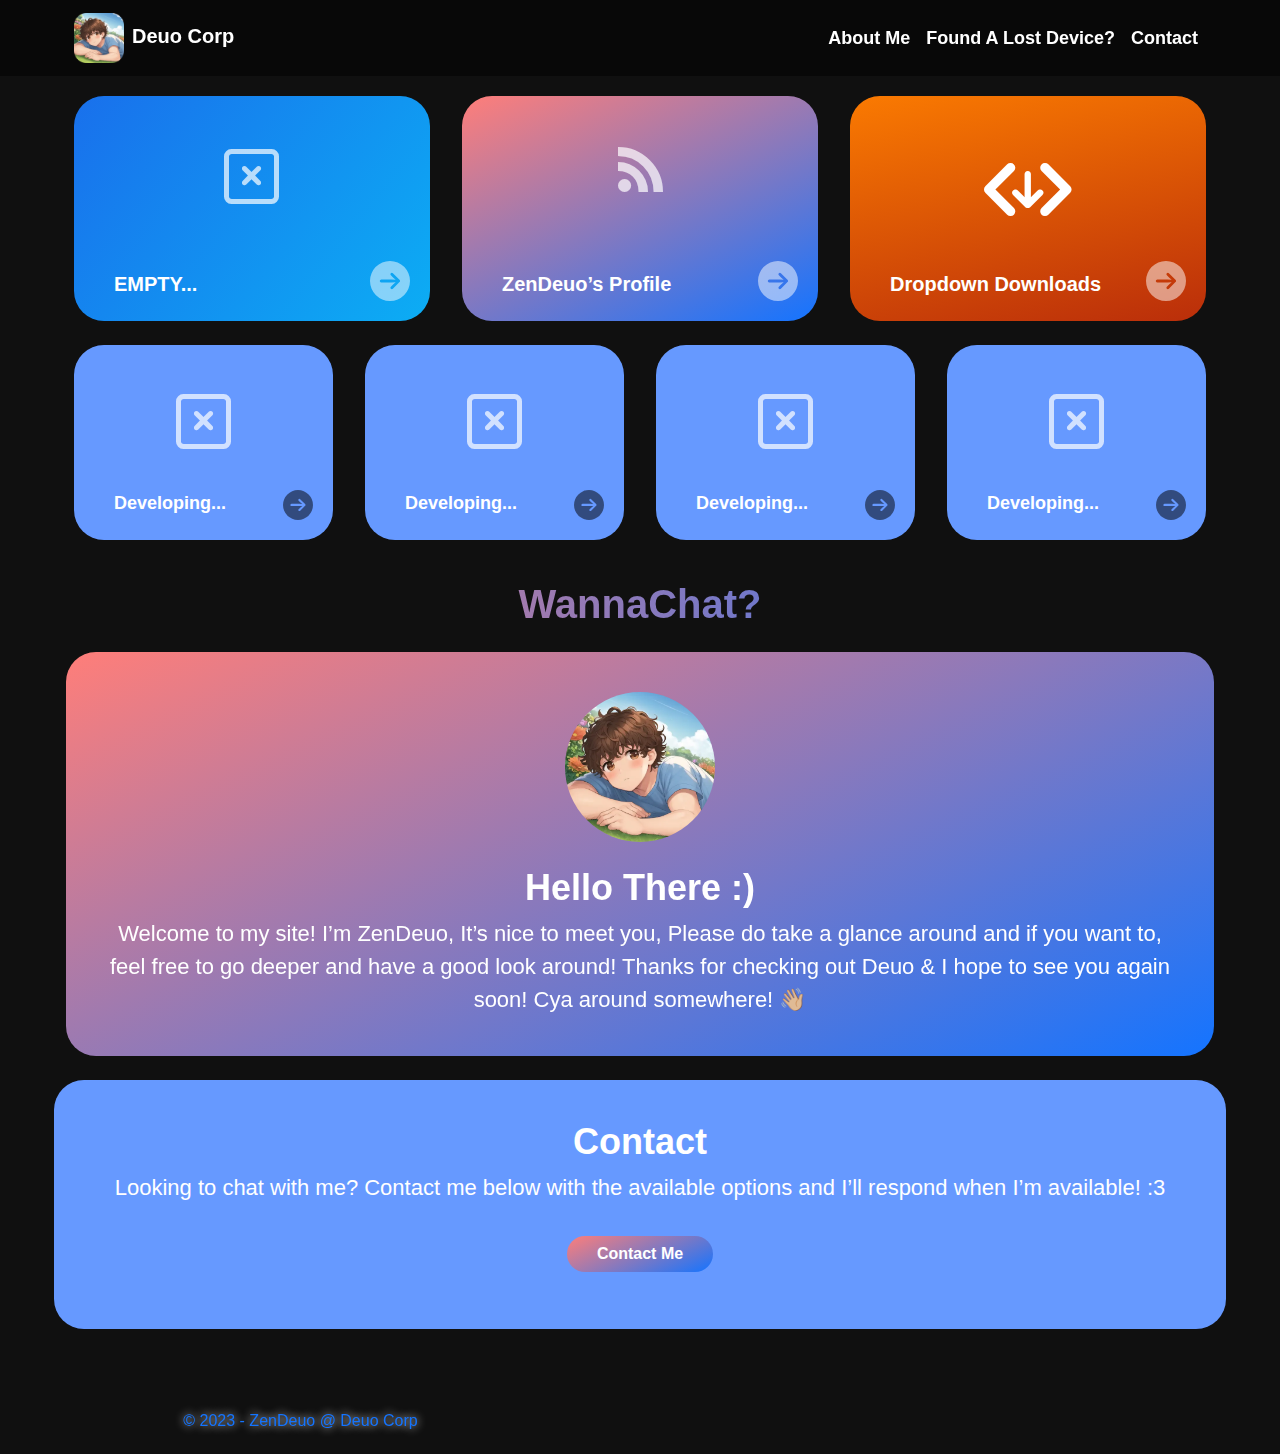
<file: index.html>
<!doctype html>
<html>
<head>
    <meta charset="utf-8">
    <meta name="keywords" content="">
    <meta name="description" content="">
    <meta name="viewport" content="width=device-width, initial-scale=1.0, viewport-fit=cover">
	<link rel="canonical" href="https://deuo.one/">
	<meta name="robots" content="index, follow">
    <link rel="shortcut icon" type="image/png" href="favicon.png">
    
	<link rel="stylesheet" type="text/css" href="./css/bootstrap.css?9074">
	<link rel="stylesheet" type="text/css" href="style.css?4293">
	<link rel="stylesheet" type="text/css" href="./css/animate.css?9171">
	<link rel="stylesheet" type="text/css" href="./css/feather.min.css">
	<link rel="stylesheet" type="text/css" href="./css/ionicons.min.css">
	<link rel="stylesheet" type="text/css" href="./css/linecons.min.css">
	<link rel="stylesheet" type="text/css" href="./css/all.min.css">
	
    <title>Deuo's Humble Abode -- Home</title>


    
<!-- Analytics -->
 
<!-- Analytics END -->
    
</head>
<body>
<!-- Main container -->
<div class="page-container">
    
<!-- bloc-1 -->
<div class="bloc sticky-nav animated puffIn l-bloc b-parallax bloc-bg-texture texture-darken" id="bloc-1" data-appear-anim-style="puffIn">
	<div class="container bloc-no-padding">
		<div class="row">
			<div class="col ps-lg-3 pe-lg-3 ps-0 pe-0 ps-sm-2 pe-sm-2">
				<nav class="navbar navbar-light row navbar-expand-md" role="navigation">
					<div class="container-fluid">
						<a class="navbar-brand brand ltc-3849" href="./"><picture><source type="image/webp" srcset="img/download-modified.webp"><img src="img/download-modified.png" alt="logo" class="me-2" width="50" height="50"></picture>Deuo Corp</a>
						<button id="nav-toggle" type="button" class="ui-navbar-toggler navbar-toggler border-0 p-0 ms-auto" aria-expanded="false" aria-label="Toggle navigation" data-bs-toggle="collapse" data-bs-target=".navbar-18508">
							<span class="navbar-toggler-icon"><svg height="32" viewBox="0 0 32 32" width="32"><path class="svg-menu-icon" d="m2 9h28m-28 7h28m-28 7h28"></path></svg></span>
						</button>
						<div class="collapse navbar-collapse navbar-18508 ltc-3849">
								<ul class="site-navigation nav navbar-nav ms-auto animated pulse-hvr">
									<li class="nav-item">
										<a href="./about-me/" class="nav-link ltc-3849">About Me</a>
									</li>
									<li class="nav-item">
										<a href="./lost/" class="nav-link a-btn ltc-3849">Found A Lost Device?</a>
									</li>
									<li class="nav-item">
										<a href="./contact/" class="nav-link ltc-3849">Contact</a>
									</li>
								</ul>
							</div>
					</div>
				</nav>
			</div>
		</div>
	</div>
</div>
<!-- bloc-1 END -->

<!-- bloc-0 -->
<div class="bloc animated zoomIn d-bloc b-parallax" id="bloc-0" data-appear-anim-style="zoomIn">
	<div class="parallax  bgc-970">
	</div>
	<div class="container bloc-sm">
		<div class="row">
			<div class="text-md-start mb-4 col-lg-4 col-md-6 text-sm-start col-sm-6 text-start pe-0 ps-0 ps-sm-2 pe-sm-2 mb-sm-3 ps-lg-3 pe-lg-3 mb-lg-4">
				<div class="bento-box blue-gradient alt-bottom-padding animated pulse-hvr container-div-0-min-height" data-bs-theme="dark">
					<div class="text-center">
						<span class="mb-lg-5 feather-icon icon-square-cross icon-lg mt-lg-1"></span>
					</div>
					<h5 class="tc-3849 mb-0 md-box-heading btn-resize-mode h4-style mt-md-4 mt-sm-4 mt-4">
						EMPTY...
					</h5><a href="./"><img src="img/lazyload-ph.png" data-src="img/arrow.svg" class="img-fluid mx-auto d-block arrow-btn animated pulse-hvr lazyload" alt="arrow" data-bs-placement="top" data-bs-toggle="tooltip" title="View" width="40" height="40"></a>
				</div>
			</div>
			<div class="col-md-6 text-md-start mb-4 col-lg-4 text-sm-start col-sm-6 text-start pe-0 ps-0 ps-sm-2 pe-sm-2 mb-sm-3 ps-lg-3 pe-lg-3 mb-lg-4">
				<div class="bento-box alt-bottom-padding primary-gradient animated pulse-hvr container-div-bloc-0-min-height" data-bs-theme="dark">
					<div class="text-center">
						<span class="mt-lg-1 icon-lg mb-lg-5 ion ion-social-rss"></span>
					</div>
					<h5 class="tc-3849 mb-0 md-box-heading btn-resize-mode h4-bloc-0-style float-lg-none mt-md-4 mt-sm-4 mt-4">
						ZenDeuo’s Profile
					</h5><a href="https://bio.signed.host/uid/280" target="_blank"><img src="img/lazyload-ph.png" data-src="img/arrow.svg" class="img-fluid mx-auto d-block arrow-btn animated pulse-hvr lazyload" alt="arrow" data-bs-placement="top" data-bs-toggle="tooltip" title="View" width="40" height="40"></a>
				</div>
			</div>
			<div class="text-md-start mb-4 col-lg-4 text-sm-start text-start pe-0 ps-0 mb-sm-3 ps-sm-2 pe-sm-2 col-md-12 ps-lg-3 pe-lg-3 mb-lg-4">
				<div class="bento-box orange-gradient l-bloc alt-bottom-padding animated pulse-hvr container-div-0-bloc-0-min-height" data-bs-theme="dark">
					<div class="text-center">
						<span class="ion ion-code-download icon-xl mb-lg-2 mt-lg-1 icon-3849"></span>
					</div>
					<h5 class="tc-3849 text-start mb-0 md-box-heading btn-resize-mode h4-3-style mt-md-4 mt-3">
						Dropdown Downloads
					</h5><a href="./"><img src="img/lazyload-ph.png" data-src="img/arrow.svg" class="img-fluid mx-auto d-block arrow-btn animated pulse-hvr lazyload" alt="arrow" data-bs-placement="top" data-bs-toggle="tooltip" title="View Downloads" width="40" height="40"></a>
				</div>
			</div>
			<div class="col-md-6 text-md-start mb-4 col-lg-3 col-sm-6 text-sm-start text-start pe-0 ps-0 ps-sm-2 pe-sm-2 mb-sm-3 ps-lg-3 pe-lg-3">
				<div class="bento-box alt-bottom-padding animated pulse-hvr container-div-28103-min-height" data-bs-theme="dark">
					<div class="text-center">
						<span class="feather-icon icon-square-cross icon-lg "></span>
					</div>
					<h4 class="mb-0 sm-box-heading md-box-heading mt-lg-5 tc-3849 mt-md-4 mt-sm-4 mt-4">
						Developing...
					</h4><a href="./"><img src="img/lazyload-ph.png" data-src="img/arrow-dark.svg" class="img-fluid mx-auto d-block arrow-btn sm-arrow animated pulse-hvr lazyload" alt="arrow" data-bs-placement="top" data-bs-toggle="tooltip" title="View Logic Pro Bounces" width="30" height="40"></a>
				</div>
			</div>
			<div class="col-md-6 text-md-start mb-4 col-lg-3 col-sm-6 text-sm-start text-start pe-0 ps-0 ps-sm-2 pe-sm-2 mb-sm-3 ps-lg-3 pe-lg-3">
				<div class="bento-box alt-bottom-padding animated pulse-hvr" data-bs-theme="dark">
					<div class="text-center">
						<span class="feather-icon icon-square-cross icon-lg"></span>
					</div>
					<h4 class="mb-0 sm-box-heading md-box-heading mt-lg-5 tc-3849 mt-md-4 mt-sm-4 mt-4">
						Developing...
					</h4><a href="#"><img src="img/lazyload-ph.png" data-src="img/arrow-dark.svg" class="img-fluid mx-auto d-block arrow-btn sm-arrow animated pulse-hvr lazyload" alt="arrow" data-bs-placement="top" data-bs-toggle="tooltip" title="View" width="30" height="40"></a>
				</div>
			</div>
			<div class="col-md-6 text-md-start mb-4 col-lg-3 col-sm-6 text-sm-start text-start pe-0 ps-0 ps-sm-2 pe-sm-2 mb-sm-3 ps-lg-3 pe-lg-3">
				<div class="bento-box alt-bottom-padding animated pulse-hvr" data-bs-theme="dark">
					<div class="text-center">
						<span class="feather-icon icon-square-cross icon-lg"></span>
					</div>
					<h4 class="mb-0 sm-box-heading md-box-heading mt-lg-5 tc-3849 mt-md-4 mt-sm-4 mt-4">
						Developing...
					</h4><a href="#"><img src="img/lazyload-ph.png" data-src="img/arrow-dark.svg" class="img-fluid mx-auto d-block arrow-btn sm-arrow lazyload" alt="arrow" data-bs-placement="top" data-bs-toggle="tooltip" title="View" width="30" height="40"></a>
				</div>
			</div>
			<div class="col-md-6 text-md-start mb-4 col-lg-3 col-sm-6 text-sm-start pe-0 ps-0 ps-sm-2 pe-sm-2 mb-sm-3 ps-lg-3 pe-lg-3 text-start">
				<div class="bento-box alt-bottom-padding animated pulse-hvr" data-bs-theme="dark">
					<div class="text-center">
						<span class="feather-icon icon-square-cross icon-lg"></span>
					</div>
					<h4 class="mb-0 sm-box-heading md-box-heading mt-lg-5 tc-3849 mt-md-4 mt-sm-4 mt-4">
						Developing...
					</h4><a href="#"><img src="img/lazyload-ph.png" data-src="img/arrow-dark.svg" class="img-fluid mx-auto d-block arrow-btn sm-arrow animated pulse-hvr lazyload" alt="arrow" data-bs-placement="top" data-bs-toggle="tooltip" title="View" width="30" height="40"></a>
				</div>
			</div>
			<div class="text-center text-md-start col-lg-12 col-md-12 mt-3 mt-sm-4 pe-0 ps-0 mt-md-4 ps-sm-2 pe-sm-2">
				<h3 class="section-heading primary-text mb-3 mb-lg-4 h3-style text-lg-center mx-auto d-block text-md-center">
					WannaChat?<br>
				</h3>
				<div class="bento-box bgc-5341 primary-gradient">
					<picture><source type="image/webp" srcset="img/lazyload-ph.png" data-srcset="img/download.webp"><img src="img/lazyload-ph.png" data-src="img/download.png" class="img-fluid mx-auto d-block avatar mb-4 lazyload" alt="avatar@2x" width="150" height="150"></picture>
					<h3 class="tc-3849 box-heading mx-auto d-block text-lg-center">
						Hello There :)
					</h3>
					<p class="box-info tc-3849 mb-0 text-lg-center">
						Welcome to my site! I’m ZenDeuo, It’s nice to meet you, Please do take a glance around and if you want to, feel free to go deeper and have a good look around! Thanks for checking out Deuo & I hope to see you again soon! Cya around somewhere! 👋🏼<br>
					</p>
				</div>
			</div>
			<div class="text-md-start l-bloc mb-4 col-lg-12 text-lg-start col-md-12 text-start ps-lg-0 pe-lg-0">
				<div class="row">
					<div class="text-lg-start text-sm-start ps-0 pe-0 ps-sm-2 pe-sm-2 text-center col-lg-12">
						<div class="bento-box mb-4 mb-sm-3 mb-lg-4 container-div-min-height mt-lg-4 mt-md-3 mt-sm-3 mt-3">
							<h3 class="box-heading mx-auto d-block text-lg-center tc-3849">
								Contact
							</h3>
							<p class="box-info text-lg-center tc-3849">
								Looking to chat with me? Contact me below with the available options and I’ll respond when I’m available! :3<br>
							</p>
							<div class="text-center">
								<a href="./contact/" class="btn btn-d btn-rd box-btn primary-btn fill-mob-btn mt-md-3">Contact Me</a>
							</div>
						</div>
					</div>
				</div>
			</div>
		</div>
	</div>
</div>
<!-- bloc-0 END -->

<!-- ScrollToTop Button -->
<button aria-label="Scroll to top button" class="bloc-button btn btn-d scrollToTop" onclick="scrollToTarget('1',this)"><svg xmlns="http://www.w3.org/2000/svg" width="22" height="22" viewBox="0 0 32 32"><path class="scroll-to-top-btn-icon" d="M30,22.656l-14-13-14,13"/></svg></button>
<!-- ScrollToTop Button END-->


<!-- bloc-1 -->
<div class="bloc bgc-2190 d-bloc" id="bloc-1">
	<div class="container bloc-no-padding">
		<div class="row">
			<div class="col-12 offset-lg-0 order-lg-0 text-lg-center align-self-center col-lg-5 mb-lg-3 mt-lg-2 col-md-5 col-sm-6 text-center" data-bs-theme="dark">
				<label class="text-center h1-2-style glow-t tc-3726">
					© 2023 - ZenDeuo @ Deuo Corp
				</label>
			</div>
			<div class="col-12 text-lg-center align-self-center offset-lg-0 col-lg-2 mt-lg-3 mb-lg-3 col-md-2 mt-md-2 col-sm-2 mt-sm-2 mt-2">
				<div><div class="social-link-bric text-center animated puffIn text-lg-center" used-anim-style="puffIn" data-appear-anim-style="puffIn">
<a href="https://twitter.com/ZenDeuo" class="twitter-link" target="_blank"><svg xmlns="http://www.w3.org/2000/svg" width="24" height="24" fill="var(--swatch-var-3726)" viewBox="0 0 24 24" style="margin-left: 7px; margin-right: 7px;"><path d="M24 4.557c-.883.392-1.832.656-2.828.775 1.017-.609 1.798-1.574 2.165-2.724-.951.564-2.005.974-3.127 1.195-.897-.957-2.178-1.555-3.594-1.555-3.179 0-5.515 2.966-4.797 6.045-4.091-.205-7.719-2.165-10.148-5.144-1.29 2.213-.669 5.108 1.523 6.574-.806-.026-1.566-.247-2.229-.616-.054 2.281 1.581 4.415 3.949 4.89-.693.188-1.452.232-2.224.084.626 1.956 2.444 3.379 4.6 3.419-2.07 1.623-4.678 2.348-7.29 2.04 2.179 1.397 4.768 2.212 7.548 2.212 9.142 0 14.307-7.721 13.995-14.646.962-.695 1.797-1.562 2.457-2.549z"></path></svg></a>












</div>
				</div>
			</div>
		</div>
	</div>
</div>
<!-- bloc-1 END -->

</div>
<!-- Main container END -->
    


<!-- Additional JS -->
<script src="./js/bootstrap.bundle.js?5940"></script>
<script src="./js/blocs.js?3373"></script>
<script src="./js/lazysizes.min.js" defer></script>
<script src="./js/universal-parallax.min.js?4793"></script><!-- Additional JS END -->


</body>
</html>
</file>
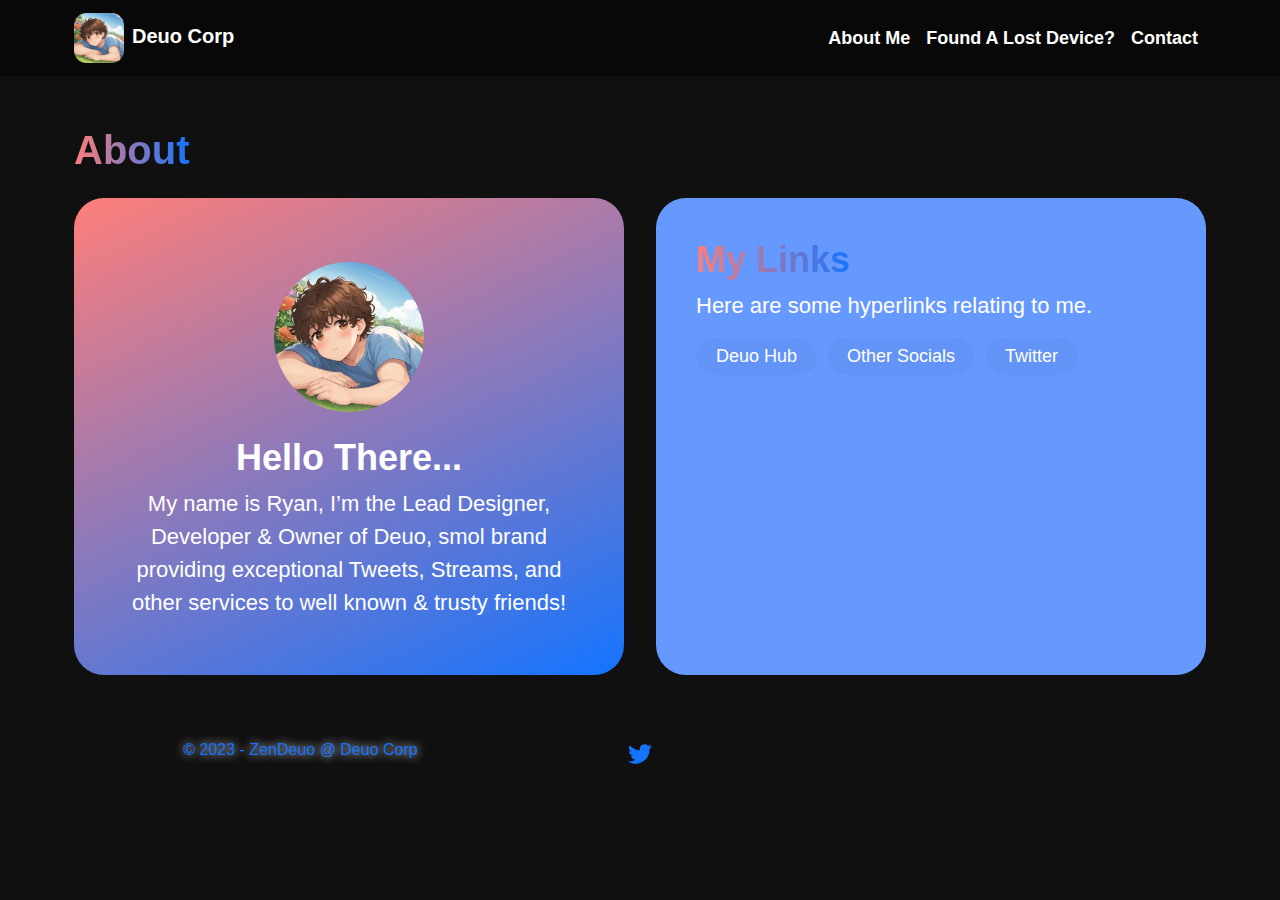
<file: about-me/index.html>
<!doctype html>
<html>
<head>
    <meta charset="utf-8">
    <meta name="keywords" content="">
    <meta name="description" content="">
    <meta name="viewport" content="width=device-width, initial-scale=1.0, viewport-fit=cover">
	<link rel="canonical" href="https://deuo.one/about-me/">
	<meta name="robots" content="index, follow">
    <link rel="shortcut icon" type="image/png" href="../favicon.png">
    
	<link rel="stylesheet" type="text/css" href="../css/bootstrap.css?9074">
	<link rel="stylesheet" type="text/css" href="../style.css?4293">
	<link rel="stylesheet" type="text/css" href="../css/animate.css?9171">
	<link rel="stylesheet" type="text/css" href="../css/feather.min.css">
	<link rel="stylesheet" type="text/css" href="../css/ionicons.min.css">
	<link rel="stylesheet" type="text/css" href="../css/linecons.min.css">
	<link rel="stylesheet" type="text/css" href="../css/all.min.css">
	
    <title>About</title>


    
<!-- Analytics -->
 
<!-- Analytics END -->
    
</head>
<body data-clean-url="true">
<!-- Main container -->
<div class="page-container">
    
<!-- bloc-1 -->
<div class="bloc sticky-nav animated puffIn l-bloc b-parallax bloc-bg-texture texture-darken" id="bloc-1" data-appear-anim-style="puffIn">
	<div class="container bloc-no-padding">
		<div class="row">
			<div class="col ps-lg-3 pe-lg-3 ps-0 pe-0 ps-sm-2 pe-sm-2">
				<nav class="navbar navbar-light row navbar-expand-md" role="navigation">
					<div class="container-fluid">
						<a class="navbar-brand brand ltc-3849" href="../"><picture><source type="image/webp" srcset="../img/download-modified.webp"><img src="../img/download-modified.png" alt="logo" class="me-2" width="50" height="50"></picture>Deuo Corp</a>
						<button id="nav-toggle" type="button" class="ui-navbar-toggler navbar-toggler border-0 p-0 ms-auto" aria-expanded="false" aria-label="Toggle navigation" data-bs-toggle="collapse" data-bs-target=".navbar-18508">
							<span class="navbar-toggler-icon"><svg height="32" viewBox="0 0 32 32" width="32"><path class="svg-menu-icon" d="m2 9h28m-28 7h28m-28 7h28"></path></svg></span>
						</button>
						<div class="collapse navbar-collapse navbar-18508 ltc-3849">
								<ul class="site-navigation nav navbar-nav ms-auto animated pulse-hvr">
									<li class="nav-item">
										<a href="." class="nav-link ltc-3849">About Me</a>
									</li>
									<li class="nav-item">
										<a href="../lost/" class="nav-link a-btn ltc-3849">Found A Lost Device?</a>
									</li>
									<li class="nav-item">
										<a href="../contact/" class="nav-link ltc-3849">Contact</a>
									</li>
								</ul>
							</div>
					</div>
				</nav>
			</div>
		</div>
	</div>
</div>
<!-- bloc-1 END -->

<!-- bloc-4 -->
<div class="bloc animated zoomIn bgc-970 d-bloc" id="bloc-4" data-appear-anim-style="zoomIn">
	<div class="container bloc-md">
		<div class="row">
			<div class="text-md-start col-lg-12 col-md-12 text-start ps-0 pe-0 ps-lg-3 pe-lg-3 ps-md-3 pe-md-3 ps-sm-2 pe-sm-2">
				<h3 class="section-heading primary-text mb-3 mb-md-4">
					About
				</h3>
			</div>
			<div class="d-flex col-sm-12 col-lg-6 ps-0 pe-0 mb-3 ps-sm-2 pe-sm-2 mb-sm-3 col-md-12 ps-md-3 pe-md-3 mb-md-4 mb-lg-0">
				<div class="bento-box bgc-5341 primary-gradient">
					<picture><source type="image/webp" srcset="../img/lazyload-ph.png" data-srcset="../img/download.webp"><img src="../img/lazyload-ph.png" data-src="../img/download.png" class="img-fluid mx-auto d-block avatar mb-4 mt-4 mb-lg-4 lazyload" alt="avatar@2x" width="150" height="150"></picture>
					<h3 class="tc-3849 box-heading text-lg-center mx-auto d-block">
						Hello There...
					</h3>
					<p class="box-info tc-3849 mx-auto d-block text-lg-center">
						My name is Ryan, I’m the Lead Designer, Developer & Owner of Deuo, smol brand providing exceptional Tweets, Streams, and other services to well known & trusty friends!<br>
					</p>
				</div>
			</div>
			<div class="d-flex col-sm-12 mb-md-0 ps-0 pe-0 text-center ps-sm-2 pe-sm-2 text-sm-start col-md-12 ps-md-3 pe-md-3 col-lg-6 mb-0 mb-sm-0">
				<div class="bento-box">
					<div>
						<h3 class="box-heading primary-text">
							My Links
						</h3>
						<p class="box-info tc-3849">
							Here are some hyperlinks relating to me.<br>
						</p>
					</div><a href="https://hub.deuo.one" class="a-btn text-lg-left token-link mb-2 link-margin-top ltc-3849" target="_blank">Deuo Hub</a><a href="https://socials.deuo.one/" class="a-btn text-lg-left token-link mb-2 ltc-3849" target="_blank">Other Socials</a><a href="https://twitter.com/ZenDeuo" class="a-btn text-lg-left token-link mb-2 link-style ltc-3849" target="_blank">Twitter</a>
					<div class="dropdown btn-dropdown dropdown">
						<ul class="dropdown-menu" role="menu">
							<li>
								<a href="../" class="a-block dropdown-item">Currently Unavailable</a>
							</li>
						</ul>
					</div>
				</div>
			</div>
		</div>
	</div>
</div>
<!-- bloc-4 END -->

<!-- ScrollToTop Button -->
<button aria-label="Scroll to top button" class="bloc-button btn btn-d scrollToTop" onclick="scrollToTarget('1',this)"><svg xmlns="http://www.w3.org/2000/svg" width="22" height="22" viewBox="0 0 32 32"><path class="scroll-to-top-btn-icon" d="M30,22.656l-14-13-14,13"/></svg></button>
<!-- ScrollToTop Button END-->


<!-- bloc-1 -->
<div class="bloc bgc-2190 d-bloc" id="bloc-1">
	<div class="container bloc-no-padding">
		<div class="row">
			<div class="col-12 offset-lg-0 order-lg-0 text-lg-center align-self-center col-lg-5 mb-lg-3 mt-lg-2 col-md-5 col-sm-6 text-center" data-bs-theme="dark">
				<label class="text-center h1-2-style glow-t tc-3726">
					© 2023 - ZenDeuo @ Deuo Corp
				</label>
			</div>
			<div class="col-12 text-lg-center align-self-center offset-lg-0 col-lg-2 mt-lg-3 mb-lg-3 col-md-2 mt-md-2 col-sm-2 mt-sm-2 mt-2">
				<div><div class="social-link-bric text-center animated puffIn text-lg-center" used-anim-style="puffIn" data-appear-anim-style="puffIn">
<a href="https://twitter.com/ZenDeuo" class="twitter-link" target="_blank"><svg xmlns="http://www.w3.org/2000/svg" width="24" height="24" fill="var(--swatch-var-3726)" viewBox="0 0 24 24" style="margin-left: 7px; margin-right: 7px;"><path d="M24 4.557c-.883.392-1.832.656-2.828.775 1.017-.609 1.798-1.574 2.165-2.724-.951.564-2.005.974-3.127 1.195-.897-.957-2.178-1.555-3.594-1.555-3.179 0-5.515 2.966-4.797 6.045-4.091-.205-7.719-2.165-10.148-5.144-1.29 2.213-.669 5.108 1.523 6.574-.806-.026-1.566-.247-2.229-.616-.054 2.281 1.581 4.415 3.949 4.89-.693.188-1.452.232-2.224.084.626 1.956 2.444 3.379 4.6 3.419-2.07 1.623-4.678 2.348-7.29 2.04 2.179 1.397 4.768 2.212 7.548 2.212 9.142 0 14.307-7.721 13.995-14.646.962-.695 1.797-1.562 2.457-2.549z"></path></svg></a>












</div>
				</div>
			</div>
		</div>
	</div>
</div>
<!-- bloc-1 END -->

</div>
<!-- Main container END -->
    


<!-- Additional JS -->
<script src="../js/bootstrap.bundle.js?5940"></script>
<script src="../js/blocs.js?3373"></script>
<script src="../js/lazysizes.min.js" defer></script><!-- Additional JS END -->


</body>
</html>
</file>
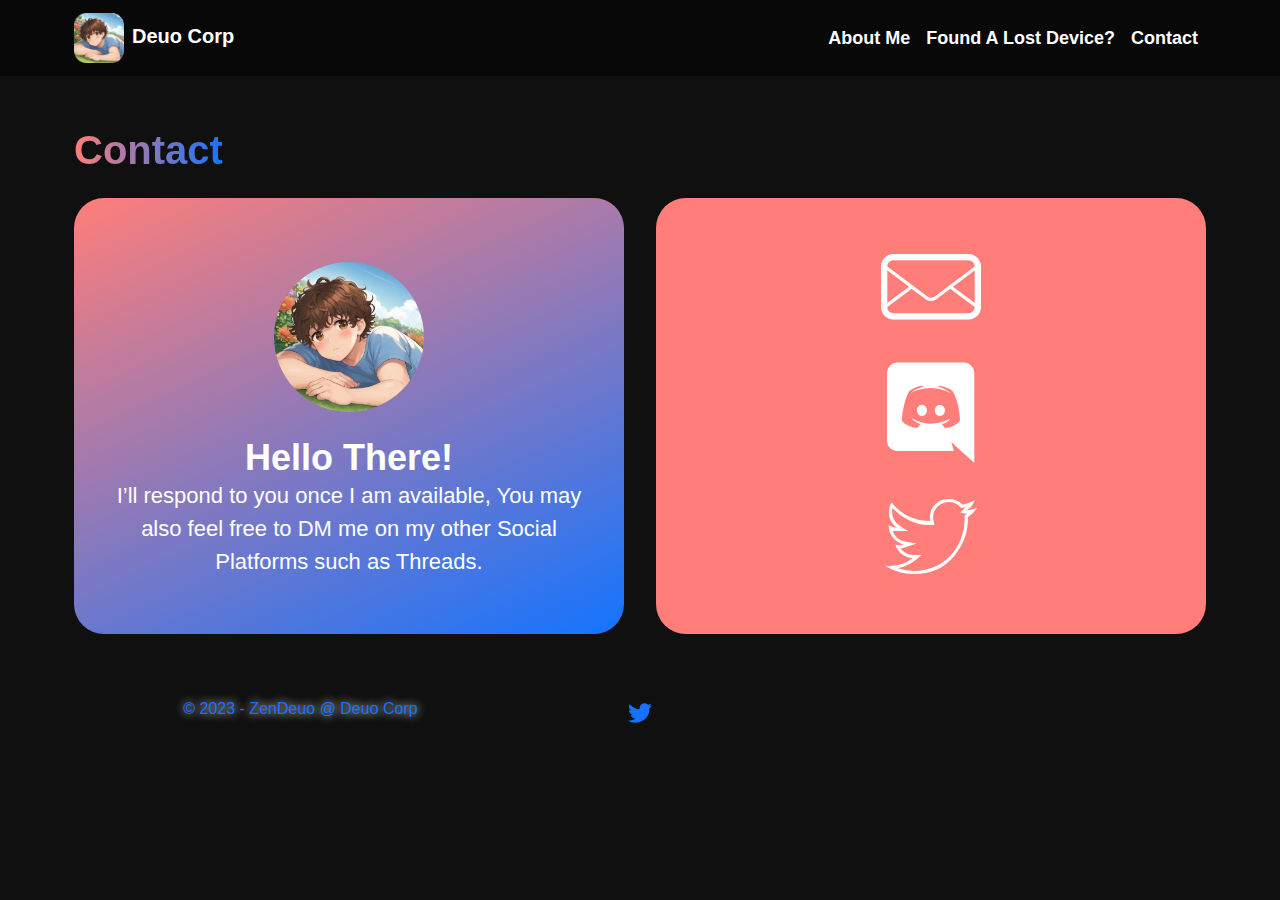
<file: contact/index.html>
<!doctype html>
<html>
<head>
    <meta charset="utf-8">
    <meta name="keywords" content="">
    <meta name="description" content="">
    <meta name="viewport" content="width=device-width, initial-scale=1.0, viewport-fit=cover">
	<link rel="canonical" href="https://deuo.one/contact/">
	<meta name="robots" content="index, follow">
    <link rel="shortcut icon" type="image/png" href="../favicon.png">
    
	<link rel="stylesheet" type="text/css" href="../css/bootstrap.css?9074">
	<link rel="stylesheet" type="text/css" href="../style.css?4293">
	<link rel="stylesheet" type="text/css" href="../css/animate.css?9171">
	<link rel="stylesheet" type="text/css" href="../css/feather.min.css">
	<link rel="stylesheet" type="text/css" href="../css/ionicons.min.css">
	<link rel="stylesheet" type="text/css" href="../css/linecons.min.css">
	<link rel="stylesheet" type="text/css" href="../css/all.min.css">
	
    <title>Contact</title>


    
<!-- Analytics -->
 
<!-- Analytics END -->
    
</head>
<body data-clean-url="true">
<!-- Main container -->
<div class="page-container">
    
<!-- bloc-1 -->
<div class="bloc sticky-nav animated puffIn l-bloc b-parallax bloc-bg-texture texture-darken" id="bloc-1" data-appear-anim-style="puffIn">
	<div class="container bloc-no-padding">
		<div class="row">
			<div class="col ps-lg-3 pe-lg-3 ps-0 pe-0 ps-sm-2 pe-sm-2">
				<nav class="navbar navbar-light row navbar-expand-md" role="navigation">
					<div class="container-fluid">
						<a class="navbar-brand brand ltc-3849" href="../"><picture><source type="image/webp" srcset="../img/download-modified.webp"><img src="../img/download-modified.png" alt="logo" class="me-2" width="50" height="50"></picture>Deuo Corp</a>
						<button id="nav-toggle" type="button" class="ui-navbar-toggler navbar-toggler border-0 p-0 ms-auto" aria-expanded="false" aria-label="Toggle navigation" data-bs-toggle="collapse" data-bs-target=".navbar-18508">
							<span class="navbar-toggler-icon"><svg height="32" viewBox="0 0 32 32" width="32"><path class="svg-menu-icon" d="m2 9h28m-28 7h28m-28 7h28"></path></svg></span>
						</button>
						<div class="collapse navbar-collapse navbar-18508 ltc-3849">
								<ul class="site-navigation nav navbar-nav ms-auto animated pulse-hvr">
									<li class="nav-item">
										<a href="../about-me/" class="nav-link ltc-3849">About Me</a>
									</li>
									<li class="nav-item">
										<a href="../lost/" class="nav-link a-btn ltc-3849">Found A Lost Device?</a>
									</li>
									<li class="nav-item">
										<a href="." class="nav-link ltc-3849">Contact</a>
									</li>
								</ul>
							</div>
					</div>
				</nav>
			</div>
		</div>
	</div>
</div>
<!-- bloc-1 END -->

<!-- bloc-2 -->
<div class="bloc l-bloc animated vanishIn" id="bloc-2" data-appear-anim-style="vanishIn">
	<div class="container bloc-md-lg bloc-md">
		<div class="row">
			<div class="text-md-start col-lg-12 col-md-12 text-start ps-0 pe-0 ps-md-2 pe-md-2 ps-lg-3 pe-lg-3">
				<h3 class="section-heading primary-text mb-3 mb-md-4">
					Contact
				</h3>
			</div>
			<div class="d-flex mb-3 ps-0 pe-0 col-12 col-md-6 ps-md-2 pe-md-2 mb-md-0 ps-lg-3 pe-lg-3">
				<div class="bento-box primary-gradient">
					<picture><source type="image/webp" srcset="../img/lazyload-ph.png" data-srcset="../img/download.webp"><img src="../img/lazyload-ph.png" data-src="../img/download.png" class="img-fluid mx-auto d-block avatar mb-4 mt-4 lazyload" alt="avatar@2x" width="150" height="150"></picture>
					<h3 class="box-heading tc-3849 mb-0 mx-auto d-block text-lg-center">
						Hello There!
					</h3>
					<p class="box-info tc-3849 text-lg-center mx-auto d-block">
						I’ll respond to you once I am available, You may also feel free to DM me on my other Social Platforms such as Threads.
					</p>
				</div>
			</div>
			<div class="d-flex ps-0 pe-0 col-12 col-md-6 ps-md-2 pe-md-2 ps-lg-3 pe-lg-3">
				<div class="text-center">
				</div>
				<div class="bento-box bgc-5341 text-lg-center">
					<div class="text-center text-lg-center container-div-style">
						<a href="mailto:business@deuo.one"><span class="icon-xl li_mail icon-3849"></span></a>
					</div>
					<div class="text-center text-lg-center container-div-style mt-lg-4">
						<a href="https://discord.com/users/836317702658326528" target="_blank"><span class="fab fa-discord icon-xl icon-3849"></span></a>
					</div>
					<div class="text-center text-lg-center container-div-style mt-lg-4">
						<a href="https://twitter.com/ZenDeuo" target="_blank"><span class="icon-xl ion ion-social-twitter-outline icon-3849"></span></a>
					</div>
				</div>
			</div>
		</div>
	</div>
</div>
<!-- bloc-2 END -->

<!-- ScrollToTop Button -->
<button aria-label="Scroll to top button" class="bloc-button btn btn-d scrollToTop" onclick="scrollToTarget('1',this)"><svg xmlns="http://www.w3.org/2000/svg" width="22" height="22" viewBox="0 0 32 32"><path class="scroll-to-top-btn-icon" d="M30,22.656l-14-13-14,13"/></svg></button>
<!-- ScrollToTop Button END-->


<!-- bloc-1 -->
<div class="bloc bgc-2190 d-bloc" id="bloc-1">
	<div class="container bloc-no-padding">
		<div class="row">
			<div class="col-12 offset-lg-0 order-lg-0 text-lg-center align-self-center col-lg-5 mb-lg-3 mt-lg-2 col-md-5 col-sm-6 text-center" data-bs-theme="dark">
				<label class="text-center h1-2-style glow-t tc-3726">
					© 2023 - ZenDeuo @ Deuo Corp
				</label>
			</div>
			<div class="col-12 text-lg-center align-self-center offset-lg-0 col-lg-2 mt-lg-3 mb-lg-3 col-md-2 mt-md-2 col-sm-2 mt-sm-2 mt-2">
				<div><div class="social-link-bric text-center animated puffIn text-lg-center" used-anim-style="puffIn" data-appear-anim-style="puffIn">
<a href="https://twitter.com/ZenDeuo" class="twitter-link" target="_blank"><svg xmlns="http://www.w3.org/2000/svg" width="24" height="24" fill="var(--swatch-var-3726)" viewBox="0 0 24 24" style="margin-left: 7px; margin-right: 7px;"><path d="M24 4.557c-.883.392-1.832.656-2.828.775 1.017-.609 1.798-1.574 2.165-2.724-.951.564-2.005.974-3.127 1.195-.897-.957-2.178-1.555-3.594-1.555-3.179 0-5.515 2.966-4.797 6.045-4.091-.205-7.719-2.165-10.148-5.144-1.29 2.213-.669 5.108 1.523 6.574-.806-.026-1.566-.247-2.229-.616-.054 2.281 1.581 4.415 3.949 4.89-.693.188-1.452.232-2.224.084.626 1.956 2.444 3.379 4.6 3.419-2.07 1.623-4.678 2.348-7.29 2.04 2.179 1.397 4.768 2.212 7.548 2.212 9.142 0 14.307-7.721 13.995-14.646.962-.695 1.797-1.562 2.457-2.549z"></path></svg></a>












</div>
				</div>
			</div>
		</div>
	</div>
</div>
<!-- bloc-1 END -->

</div>
<!-- Main container END -->
    


<!-- Additional JS -->
<script src="../js/bootstrap.bundle.js?5940"></script>
<script src="../js/blocs.js?3373"></script>
<script src="../js/lazysizes.min.js" defer></script><!-- Additional JS END -->


</body>
</html>
</file>
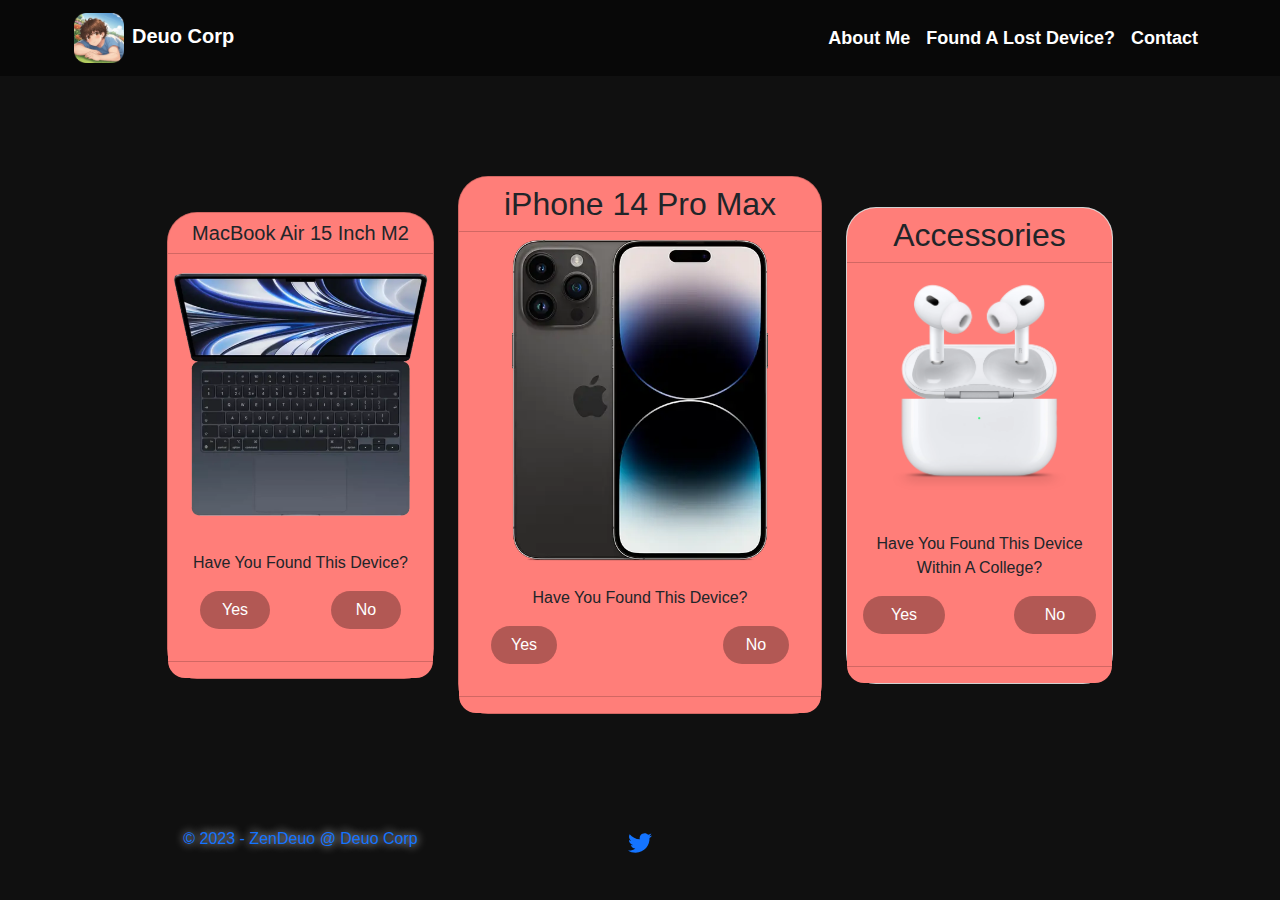
<file: lost/index.html>
<!doctype html>
<html>
<head>
    <meta charset="utf-8">
    <meta name="keywords" content="">
    <meta name="description" content="">
    <meta name="viewport" content="width=device-width, initial-scale=1.0, viewport-fit=cover">
	<link rel="canonical" href="https://deuo.one/lost/">
	<meta name="robots" content="index, follow">
    <link rel="shortcut icon" type="image/png" href="../favicon.png">
    
	<link rel="stylesheet" type="text/css" href="../css/bootstrap.css?9074">
	<link rel="stylesheet" type="text/css" href="../style.css?4293">
	<link rel="stylesheet" type="text/css" href="../css/animate.css?9171">
	<link rel="stylesheet" type="text/css" href="../css/feather.min.css">
	<link rel="stylesheet" type="text/css" href="../css/ionicons.min.css">
	<link rel="stylesheet" type="text/css" href="../css/linecons.min.css">
	<link rel="stylesheet" type="text/css" href="../css/all.min.css">
	
    <title>Lost</title>


    
<!-- Analytics -->
 
<!-- Analytics END -->
    
</head>
<body data-clean-url="true">
<!-- Main container -->
<div class="page-container">
    
<!-- bloc-1 -->
<div class="bloc sticky-nav animated puffIn l-bloc b-parallax bloc-bg-texture texture-darken" id="bloc-1" data-appear-anim-style="puffIn">
	<div class="container bloc-no-padding">
		<div class="row">
			<div class="col ps-lg-3 pe-lg-3 ps-0 pe-0 ps-sm-2 pe-sm-2">
				<nav class="navbar navbar-light row navbar-expand-md" role="navigation">
					<div class="container-fluid">
						<a class="navbar-brand brand ltc-3849" href="../"><picture><source type="image/webp" srcset="../img/download-modified.webp"><img src="../img/download-modified.png" alt="logo" class="me-2" width="50" height="50"></picture>Deuo Corp</a>
						<button id="nav-toggle" type="button" class="ui-navbar-toggler navbar-toggler border-0 p-0 ms-auto" aria-expanded="false" aria-label="Toggle navigation" data-bs-toggle="collapse" data-bs-target=".navbar-18508">
							<span class="navbar-toggler-icon"><svg height="32" viewBox="0 0 32 32" width="32"><path class="svg-menu-icon" d="m2 9h28m-28 7h28m-28 7h28"></path></svg></span>
						</button>
						<div class="collapse navbar-collapse navbar-18508 ltc-3849">
								<ul class="site-navigation nav navbar-nav ms-auto animated pulse-hvr">
									<li class="nav-item">
										<a href="../about-me/" class="nav-link ltc-3849">About Me</a>
									</li>
									<li class="nav-item">
										<a href="." class="nav-link a-btn ltc-3849">Found A Lost Device?</a>
									</li>
									<li class="nav-item">
										<a href="../contact/" class="nav-link ltc-3849">Contact</a>
									</li>
								</ul>
							</div>
					</div>
				</nav>
			</div>
		</div>
	</div>
</div>
<!-- bloc-1 END -->

<!-- bloc-6 -->
<div class="bloc l-bloc" id="bloc-6">
	<div class="container bloc-lg">
		<div class="row animated zoomIn" data-appear-anim-style="zoomIn">
			<div class="col-md-4 col-lg-3 offset-lg-1 align-self-center">
				<div class="card bgc-5341 card-rd">
					<div class="card-header bgc-5341">
						<h5 class="mg-clear text-center">
							MacBook Air 15 Inch M2
						</h5>
					</div><picture><source type="image/webp" srcset="../img/lazyload-ph.png" data-srcset="../img/APPLE-MacBook-Air-13.6-2022-M2-256-GB-SSD-Midnight-2.webp"><img src="../img/lazyload-ph.png" data-src="../img/APPLE-MacBook-Air-13.6-2022-M2-256-GB-SSD-Midnight-2.png" class="img-fluid mx-auto d-block bgc-5341 mt-lg-2 mb-lg-2 lazyload" alt="APPLE MacBook-Air-13.6-2022-M2-256-GB-SSD-Midnight-2" width="265" height="265"></picture>
					<div class="card-body bgc-5341">
						<ul class="list-unstyled">
							<li id="mbli1">
								<p class="text-center" id="mblostdeviceidt1a">
									Have You Found This Device?
								</p><a href="#" class="btn btn-d float-lg-none btn-3-style btn-rd ms-lg-3" data-toggle-visibility="mbli1,mbli2" id="ldby1">Yes</a><a href="#" class="btn btn-d float-lg-end me-lg-3 btn-4-no-style btn-rd" data-toggle-visibility="mamb,mbli1" id="ldbn1">No</a>
							</li>
							<li class="object-hidden" id="mamb">
								<p class="mb-4 text-lg-center mx-auto" id="ma1-29518">
									Message Acknowledged!
								</p>
							</li>
							<li class="object-hidden" id="mbli2">
								<p class="text-center" id="mblostdeviceidt2">
									Does The Device Direct You To This Site?
								</p><a href="#" class="btn btn-d ms-lg-3 btn-yes-style btn-rd" id="mblostdeviceidb2" data-toggle-visibility="mbli2,mbli4,ldb1,ldb2">Yes</a><a href="#" class="btn btn-d float-lg-end me-lg-3 btn-no-style btn-rd" id="mblostdeviceidb3" data-toggle-visibility="mbli3,mbli2">No</a>
							</li>
							<li class="object-hidden" id="mbli3">
								<p id="nold1">
									Please contact Apple Support or head over to your nearest Apple Store and alert them of the situation for where you found the device and that the device is lost.<br><br>Apple Support: <a class="ltc-3726" href="https://getsupport.apple.com/" target="_blank">Press Here</a><br><br>Apple Stores: <a class="ltc-3726" href="google.com/maps/search/apple+store/" target="_blank">Press Here</a>
								</p>
							</li>
							<li class="object-hidden" id="mbli4">
								<p class="text-center p-style" id="mblostdeviceidt3-34052">
									Please Send An Email Or DM Me On Twitter, Thank You So Much
								</p>
							</li>
						</ul>
					</div>
					<div class="card-footer bgc-5341" id="mbli5">
						<a href="mailto:zen@deuo.one" class="btn btn-lg w-100 btn-c-3726 btn-style object-hidden" id="ldb1">Email Lost Device</a><a href="https://twitter.com/ZenDeuo" class="btn btn-lg btn-button-style mt-lg-3 btn-c-3726 mb-lg-2 object-hidden" rel="nofollow noopener noreferrer" id="ldb2" target="_blank">DM Me On Twitter</a>
					</div>
				</div>
			</div>
			<div class="col-md-4 mt-3 mt-md-0 col-lg-4">
				<div class="card bgc-5341 card-rd">
					<div class="card-header bgc-5341">
						<h2 class="mg-clear text-center">
							iPhone 14 Pro Max
						</h2>
					</div><picture><source type="image/webp" srcset="../img/lazyload-ph.png" data-srcset="../img/iphone-14-pro-max-space-black-sku-header-070922.webp"><img src="../img/lazyload-ph.png" data-src="../img/iphone-14-pro-max-space-black-sku-header-070922.png" class="img-fluid mx-auto d-block mb-lg-2 img-style mt-lg-2 lazyload" alt="iphone 14-pro-max-space-black-sku-header-070922" width="322" height="322"></picture>
					<div class="card-body bgc-5341">
						<ul class="list-unstyled">
							<li id="ipli1">
								<p class="text-center" id="ldtib1">
									Have You Found This Device?
								</p><a href="#" class="btn btn-d btn-rd ms-lg-3 btn-9-style" id="ldtibby1" data-toggle-visibility="ipli1,ipli2">Yes</a><a href="#" class="btn btn-d btn-rd float-lg-end me-lg-3 btn-10-style" id="ldtibbn1" data-toggle-visibility="ipli1,maip">No</a>
							</li>
							<li class="object-hidden" id="maip">
								<p class="text-lg-center mx-auto" id="maip-20199">
									Message Acknowledged!
								</p>
							</li>
							<li class="object-hidden" id="ipli2">
								<p class="text-center" id="ldtib2">
									Does The Device Direct You To This Site?
								</p><a href="#" class="btn btn-d btn-rd ms-lg-3 btn-11-style" id="ldtibby2" data-toggle-visibility="ipli2,ipli4,ldba1,ldba2">Yes</a><a href="#" class="btn btn-d btn-rd float-lg-end me-lg-3 btn-12-style" id="ldtibbn2" data-toggle-visibility="ipli2,ipli3">No</a>
							</li>
							<li class="object-hidden" id="ipli3">
								<p>
									Please contact Apple Support or head over to your nearest Apple Store and alert them of the situation for where you found the device and that the device is lost.<br><br>Apple Support: <a class="ltc-3726" href="https://getsupport.apple.com/" target="_blank">Press Here</a><br><br>Apple Stores: <a class="ltc-3726" href="google.com/maps/search/apple+store/" target="_blank">Press Here</a>
								</p>
							</li>
							<li class="object-hidden" id="ipli4">
								<p class="text-center" id="lditb4">
									Please Send An Email Or DM Me On Twitter, Thank You So Much
								</p>
							</li>
						</ul>
					</div>
					<div class="card-footer bgc-5341">
						<a href="mailto:zen@deuo.one" class="btn btn-lg w-100 btn-c-3726 object-hidden" id="ldba1">Email Lost Device</a><a href="https://twitter.com/ZenDeuo" class="btn btn-lg btn-4-style mt-lg-3 btn-c-3726 mb-lg-2 object-hidden" rel="nofollow noopener noreferrer" id="ldba2" target="_blank">DM Me On Twitter</a>
					</div>
				</div>
			</div>
			<div class="col-md-4 mt-3 mt-md-0 col-lg-3 align-self-center">
				<div class="card card-rd">
					<div class="card-header bgc-5341">
						<h2 class="mg-clear text-center">
							Accessories
						</h2>
					</div><img src="../img/lazyload-ph.png" data-src="../img/apple-airpods-pro-2.webp" class="img-fluid mx-auto d-block bgc-5341 lazyload" alt="apple airpods-pro-2" width="265" height="253">
					<div class="card-body bgc-5341">
						<ul class="list-unstyled">
							<li id="apli1">
								<p class="text-center">
									Have You Found This Device Within A College?
								</p><a href="#" class="btn btn-d btn-15-style btn-rd" data-toggle-visibility="apli1,apli3,ldbb1,ldbb2">Yes</a><a href="#" class="btn btn-d float-lg-end btn-rd btn-16-style" data-toggle-visibility="apli1,apli2">No</a>
							</li>
							<li class="object-hidden" id="apli2">
								<p>
									Please contact Apple Support or head over to your nearest Apple Store and alert them of the situation for where you found the device and that the device is lost.<br><br>Apple Support: <a class="ltc-3726" href="https://getsupport.apple.com/" target="_blank">Press Here</a><br><br>Apple Stores: <a class="ltc-3726" href="google.com/maps/search/apple+store/" target="_blank">Press Here</a>
								</p>
							</li>
							<li class="object-hidden" id="apli3">
								<p class="text-center p-bloc-6-style">
									Please Send An Email Or DM Me On Twitter, Thank You So Much
								</p>
							</li>
						</ul>
					</div>
					<div class="card-footer bgc-5341">
						<a href="mailto:zen@deuo.one" class="btn btn-lg w-100 btn-c-3726 object-hidden" id="ldbb1">Email Lost Device</a><a href="https://twitter.com/ZenDeuo" class="btn btn-lg btn-6-style mt-lg-3 btn-c-3726 mb-lg-2 object-hidden" rel="nofollow noopener noreferrer" id="ldbb2" target="_blank">DM Me On Twitter</a>
					</div>
				</div>
			</div>
		</div>
	</div>
</div>
<!-- bloc-6 END -->

<!-- ScrollToTop Button -->
<button aria-label="Scroll to top button" class="bloc-button btn btn-d scrollToTop" onclick="scrollToTarget('1',this)"><svg xmlns="http://www.w3.org/2000/svg" width="22" height="22" viewBox="0 0 32 32"><path class="scroll-to-top-btn-icon" d="M30,22.656l-14-13-14,13"/></svg></button>
<!-- ScrollToTop Button END-->


<!-- bloc-1 -->
<div class="bloc bgc-2190 d-bloc" id="bloc-1">
	<div class="container bloc-no-padding">
		<div class="row">
			<div class="col-12 offset-lg-0 order-lg-0 text-lg-center align-self-center col-lg-5 mb-lg-3 mt-lg-2 col-md-5 col-sm-6 text-center" data-bs-theme="dark">
				<label class="text-center h1-2-style glow-t tc-3726">
					© 2023 - ZenDeuo @ Deuo Corp
				</label>
			</div>
			<div class="col-12 text-lg-center align-self-center offset-lg-0 col-lg-2 mt-lg-3 mb-lg-3 col-md-2 mt-md-2 col-sm-2 mt-sm-2 mt-2">
				<div><div class="social-link-bric text-center animated puffIn text-lg-center" used-anim-style="puffIn" data-appear-anim-style="puffIn">
<a href="https://twitter.com/ZenDeuo" class="twitter-link" target="_blank"><svg xmlns="http://www.w3.org/2000/svg" width="24" height="24" fill="var(--swatch-var-3726)" viewBox="0 0 24 24" style="margin-left: 7px; margin-right: 7px;"><path d="M24 4.557c-.883.392-1.832.656-2.828.775 1.017-.609 1.798-1.574 2.165-2.724-.951.564-2.005.974-3.127 1.195-.897-.957-2.178-1.555-3.594-1.555-3.179 0-5.515 2.966-4.797 6.045-4.091-.205-7.719-2.165-10.148-5.144-1.29 2.213-.669 5.108 1.523 6.574-.806-.026-1.566-.247-2.229-.616-.054 2.281 1.581 4.415 3.949 4.89-.693.188-1.452.232-2.224.084.626 1.956 2.444 3.379 4.6 3.419-2.07 1.623-4.678 2.348-7.29 2.04 2.179 1.397 4.768 2.212 7.548 2.212 9.142 0 14.307-7.721 13.995-14.646.962-.695 1.797-1.562 2.457-2.549z"></path></svg></a>












</div>
				</div>
			</div>
		</div>
	</div>
</div>
<!-- bloc-1 END -->

</div>
<!-- Main container END -->
    


<!-- Additional JS -->
<script src="../js/bootstrap.bundle.js?5940"></script>
<script src="../js/blocs.js?3373"></script>
<script src="../js/lazysizes.min.js" defer></script><!-- Additional JS END -->


</body>
</html>
</file>
<file: style.css>
/*-----------------------------------------------------------------------------------
	Deuo
	About: Anew, On the dawn and dusk of the Earth, This site Deuo.
	Author: ZenDeuo
	Version: 6.0
	Built with Blocs
-----------------------------------------------------------------------------------*/
body{
	margin:0;
	padding:0;
    background:var(--swatch-var-970);
    overflow-x:hidden;
    -webkit-font-smoothing: antialiased;
    -moz-osx-font-smoothing: grayscale;
}
.page-container{overflow: hidden;} /* Prevents unwanted scroll space when scroll FX used. */
a,button{transition: background .3s ease-in-out;outline: none!important;} /* Prevent blue selection glow on Chrome and Safari */
a:hover{text-decoration: none; cursor:pointer;}
.scroll-fx-lock-init{position:fixed!important;top: 0;bottom: 0;left: :0;right: 0;z-index:99999;} /* ScrollFX Lock */
.blocs-grid-container{display: grid!important;grid-template-columns: 1fr 1fr;grid-template-rows: auto auto;column-gap: 1.5rem;row-gap: 1.5rem;} /* CSS Grid */
nav .dropdown-menu .nav-link{color:rgba(0,0,0,0.6)!important;} /* Maintain Downdown Menu Link Color in Navigation */
[data-bs-theme="dark"] nav .dropdown-menu .nav-link{color:var(--bs-dropdown-link-color)!important;} /* Maintain Downdown Menu Link Color in Navigation in Darkmode */

/* = Blocs
-------------------------------------------------------------- */

.bloc{
	width:100%;
	clear:both;
	background: 50% 50% no-repeat;
	padding:0 20px;
	-webkit-background-size: cover;
	-moz-background-size: cover;
	-o-background-size: cover;
	background-size: cover;
	position:relative;
	display:flex;
}
.bloc .container{
	padding-left:0;
	padding-right:0;
	position:relative;
}


/* Sizes */

.bloc-lg{
	padding:100px 20px;
}
.bloc-md{
	padding:50px 20px;
}
.bloc-sm{
	padding:20px;
}


/* Background Textures */

.bloc-bg-texture::before{
	content:"";
	background-size: 2px 2px;
	position: absolute;
	top: 0;
	bottom: 0;
	left:0;
	right:0;
}
.texture-darken::before{
	background: rgba(0,0,0,0.5);
}


/* Background Effects */

.parallax__container {
	clip: rect(0, auto, auto, 0);
	height: 100%;
	left: 0;
	overflow: hidden;
	position: absolute;
	top: 0;
	width: 100%;
	z-index:-1;
}
.parallax {
	position: fixed;
	top: 0;
	-webkit-transform: translate3d(0, 0, 0);
	transform: translate3d(0, 0, 0);
	-webkit-transform-style: preserve-3d;
	transform-style: preserve-3d;
	width: 100%;
	background-position: center;
	background-repeat: no-repeat;
	background-size: cover;
}


/* Dark theme */

.d-bloc{
	color:rgba(255,255,255,.7);
}
.d-bloc button:hover{
	color:rgba(255,255,255,.9);
}
.d-bloc .icon-round,.d-bloc .icon-square,.d-bloc .icon-rounded,.d-bloc .icon-semi-rounded-a,.d-bloc .icon-semi-rounded-b{
	border-color:rgba(255,255,255,.9);
}
.d-bloc .divider-h span{
	border-color:rgba(255,255,255,.2);
}
.d-bloc .a-btn,.d-bloc .navbar a, .d-bloc a .icon-sm, .d-bloc a .icon-md, .d-bloc a .icon-lg, .d-bloc a .icon-xl, .d-bloc h1 a, .d-bloc h2 a, .d-bloc h3 a, .d-bloc h4 a, .d-bloc h5 a, .d-bloc h6 a, .d-bloc p a{
	color:rgba(255,255,255,.6);
}
.d-bloc .a-btn:hover,.d-bloc .navbar a:hover,.d-bloc a:hover .icon-sm, .d-bloc a:hover .icon-md, .d-bloc a:hover .icon-lg, .d-bloc a:hover .icon-xl, .d-bloc h1 a:hover, .d-bloc h2 a:hover, .d-bloc h3 a:hover, .d-bloc h4 a:hover, .d-bloc h5 a:hover, .d-bloc h6 a:hover, .d-bloc p a:hover{
	color:rgba(255,255,255,1);
}
.d-bloc .navbar-toggle .icon-bar{
	background:rgba(255,255,255,1);
}
.d-bloc .btn-wire,.d-bloc .btn-wire:hover{
	color:rgba(255,255,255,1);
	border-color:rgba(255,255,255,1);
}
.d-bloc .card{
	color:rgba(0,0,0,.5);
}
.d-bloc .card button:hover{
	color:rgba(0,0,0,.7);
}
.d-bloc .card icon{
	border-color:rgba(0,0,0,.7);
}
.d-bloc .card .divider-h span{
	border-color:rgba(0,0,0,.1);
}
.d-bloc .card .a-btn{
	color:rgba(0,0,0,.6);
}
.d-bloc .card .a-btn:hover{
	color:rgba(0,0,0,1);
}
.d-bloc .card .btn-wire, .d-bloc .card .btn-wire:hover{
	color:rgba(0,0,0,.7);
	border-color:rgba(0,0,0,.3);
}


/* Light theme */

.d-bloc .card,.l-bloc{
	color:rgba(0,0,0,.5);
}
.d-bloc .card button:hover,.l-bloc button:hover{
	color:rgba(0,0,0,.7);
}
.l-bloc .icon-round,.l-bloc .icon-square,.l-bloc .icon-rounded,.l-bloc .icon-semi-rounded-a,.l-bloc .icon-semi-rounded-b{
	border-color:rgba(0,0,0,.7);
}
.d-bloc .card .divider-h span,.l-bloc .divider-h span{
	border-color:rgba(0,0,0,.1);
}
.d-bloc .card .a-btn,.l-bloc .a-btn,.l-bloc .navbar a,.l-bloc a .icon-sm, .l-bloc a .icon-md, .l-bloc a .icon-lg, .l-bloc a .icon-xl, .l-bloc h1 a, .l-bloc h2 a, .l-bloc h3 a, .l-bloc h4 a, .l-bloc h5 a, .l-bloc h6 a, .l-bloc p a{
	color:rgba(0,0,0,.6);
}
.d-bloc .card .a-btn:hover,.l-bloc .a-btn:hover,.l-bloc .navbar a:hover, .l-bloc a:hover .icon-sm, .l-bloc a:hover .icon-md, .l-bloc a:hover .icon-lg, .l-bloc a:hover .icon-xl, .l-bloc h1 a:hover, .l-bloc h2 a:hover, .l-bloc h3 a:hover, .l-bloc h4 a:hover, .l-bloc h5 a:hover, .l-bloc h6 a:hover, .l-bloc p a:hover{
	color:rgba(0,0,0,1);
}
.l-bloc .navbar-toggle .icon-bar{
	color:rgba(0,0,0,.6);
}
.d-bloc .card .btn-wire,.d-bloc .card .btn-wire:hover,.l-bloc .btn-wire,.l-bloc .btn-wire:hover{
	color:rgba(0,0,0,.7);
	border-color:rgba(0,0,0,.3);
}


/* = NavBar
-------------------------------------------------------------- */

/* = Sticky Nav
-------------------------------------------------------------- */

.sticky-nav.sticky{
	position:fixed;
	top:0;
	z-index:1000;
	box-shadow:0 1px 2px rgba(0,0,0,.3);
	 transition: all .2s ease-out;
}
/* Navbar Icon */
.svg-menu-icon{
	fill: none;
	stroke: rgba(0,0,0,0.5);
	stroke-width: 2px;
	fill-rule: evenodd;
}
.navbar-dark .svg-menu-icon{
	stroke: rgba(255,255,255,0.5);
}
.menu-icon-thin-bars{
	stroke-width: 1px;
}
.menu-icon-thick-bars{
	stroke-width: 5px;
}
.menu-icon-rounded-bars{
	stroke-width: 3px;
	stroke-linecap: round;
}
.menu-icon-filled{
	fill: rgba(0,0,0,0.5);
	stroke-width: 0px;
}
.navbar-dark .menu-icon-filled{
	fill: rgba(255,255,255,0.5);
}
.navbar-toggler-icon{
	background: none!important;
	pointer-events: none;
	width: 33px;
	height: 33px;
}
/* Handle Multi Level Navigation */
.dropdown-menu .dropdown-menu{
	border:none}
@media (min-width:576px){
	
.navbar-expand-sm .dropdown-menu .dropdown-menu{
	border:1px solid rgba(0,0,0,.15);
	position:absolute;
	left:100%;
	top:-7px}.navbar-expand-sm .dropdown-menu .submenu-left{
	right:100%;
	left:auto}}@media (min-width:768px){
	.navbar-expand-md .dropdown-menu .dropdown-menu{
	border:1px solid rgba(0,0,0,.15);
	border:1px solid rgba(0,0,0,.15);
	position:absolute;
	left:100%;
	top:-7px}.navbar-expand-md .dropdown-menu .submenu-left{
	right:100%;
	left:auto}}@media (min-width:992px){
	.navbar-expand-lg .dropdown-menu .dropdown-menu{
	border:1px solid rgba(0,0,0,.15);
	position:absolute;
	left:100%;
	top:-7px}.navbar-expand-lg .dropdown-menu .submenu-left{
	right:100%;
	left:auto}
}
/* = Bric adjustment margins
-------------------------------------------------------------- */

.mg-clear{
	margin:0;
}

/* = Buttons
-------------------------------------------------------------- */

.btn-d,.btn-d:hover,.btn-d:focus{
	color:#FFF;
	background:rgba(0,0,0,.3);
}

/* Prevent ugly blue glow on chrome and safari */
button{
	outline: none!important;
}

.btn-rd{
	border-radius: 40px;
}
.a-block{
	width:100%;
	text-align:left;
	display: inline-block;
}
.text-center .a-block{
	text-align:center;
}
.dropdown a .caret{
	margin:0 0 0 5px}.btn-dropdown .dropdown-menu .dropdown{
	padding: 3px 20px;
}

/* = Icons
-------------------------------------------------------------- */
.icon-lg{
	font-size:60px!important;
}
.icon-xl{
	font-size:100px!important;
}


/* = Text & Icon Styles
-------------------------------------------------------------- */
.glow-t{
	text-shadow:0 0 10px #FFF;
}


/* = Cards
-------------------------------------------------------------- */
.card-sq, .card-sq .card-header, .card-sq .card-footer{
	border-radius:0;
}
.card-rd{
	border-radius:30px;
}
.card-rd .card-header{
	border-radius:29px 29px 0 0;
}
.card-rd .card-footer{
	border-radius:0 0 29px 29px;
}
/* = Masonary
-------------------------------------------------------------- */
.card-columns .card {
	margin-bottom: 0.75rem;
}
@media (min-width: 576px) {
	.card-columns {
	-webkit-column-count: 3;
	-moz-column-count: 3;
	column-count: 3;
	-webkit-column-gap: 1.25rem;
	-moz-column-gap: 1.25rem;
	column-gap: 1.25rem;
	orphans: 1;
	widows: 1;
}
.card-columns .card {
	display: inline-block;
	width: 100%;
}
}




/* ScrollToTop button */

.scrollToTop{
	width:36px;
	height:36px;
	padding:5px;
	position:fixed;
	bottom:20px;
	right:20px;
	opacity:0;
	z-index:999;
	transition: all .3s ease-in-out;
	pointer-events:none;
}
.showScrollTop{
	opacity: 1;
	pointer-events:all;
}
.scroll-to-top-btn-icon{
	fill: none;
	stroke: #fff;
	stroke-width: 2px;
	fill-rule: evenodd;
	stroke-linecap:round;
}

/* Toggle Visibility */
.toggled-item{
	transition: height 350ms ease-in-out, padding 350ms ease-in-out, opacity 350ms ease-in-out;
	overflow: hidden;
}
.toggled-item-hidden{
	padding-top:0!important;
	padding-bottom:0!important;
	border-top:0!important;
	border-bottom:0!important;
	outline:0!important;
	opacity: 0;
}

/* Hide Object */
.object-hidden{
	display:none;
}

/* = Custom Styling
-------------------------------------------------------------- */

h1,h2,h3,h4,h5,h6,p,label,.btn,a{
	font-family:"Helvetica";
}
.container{
	max-width:1140px;
}
.bento-box{
	background-color:var(--swatch-var-2664);
	width:100%;
	position:relative;
	padding:40px 40px 40px 40px;
	border-radius:30px 30px 30px 30px;
}
.mini-heading{
	font-size:20px;
	font-weight:600;
	text-transform:uppercase;
}
.box-info{
	font-size:22px;
}
.section-heading{
	font-size:40px;
	font-weight:600;
}
.avatar{
	width:150px;
	border-radius:100px 100px 100px 100px;
}
.primary-gradient{
	background:linear-gradient(335deg, var(--swatch-var-3726)  0%, var(--swatch-var-5341) 100%);
}
.brand{
	font-weight:600;
}
.primary-text{
	background-clip:text!important;
	-webkit-background-clip:text!important;
	background:linear-gradient(90deg, var(--swatch-var-5341)    0%, var(--swatch-var-3726) 100%);
	color:transparent!important;
	display:inline-block;
}
.box-heading{
	font-size:36px;
	font-weight:600;
}
.arrow-btn{
	width:40px;
	position:absolute;
	right:20px;
	bottom:20px;
	height:40px;
	opacity:0.5;
}
.orange-gradient{
	background:linear-gradient(168deg, #FA7A01 0%, #BA2E0A 100%);
}
.md-box-img{
	max-width:100px;
}
.blue-gradient{
	background:linear-gradient(309deg, #0CADF4 0%, #1970EC 100%);
}
.sm-box-img{
	max-width:60px;
}
.alt-bottom-padding{
	padding-bottom:25px;
}
.sm-box-heading{
	font-size:18px;
}
.md-box-heading{
	font-weight:600;
}
.sm-arrow{
	max-width:30px;
	bottom:15px;
	right:20px;
}
.box-bg-1{
	background-image:url("img/graphic-1.jpg");
	background-image: -webkit-image-set(url("img/graphic-1.webp") 1x,
url("img/graphic-1.webp") 2x);background-image: image-set(url("img/graphic-1.jpg") 1x,
url("img/graphic-1.jpg") 2x,url("img/graphic-1.webp") 1x,
url("img/graphic-1.webp") 2x);
}
.box-bg-3{
	background-image:url("img/graphic-4.jpg");
	background-image: -webkit-image-set(url("img/graphic-4.webp") 1x,
url("img/graphic-4.webp") 2x);background-image: image-set(url("img/graphic-4.jpg") 1x,
url("img/graphic-4.jpg") 2x,url("img/graphic-4.webp") 1x,
url("img/graphic-4.webp") 2x);
}
.bg-img-box{
	height:500px;
	background-size:cover;
}
.box-bg-4{
	background-image:url("img/graphic-3.jpg");
	background-image: -webkit-image-set(url("img/graphic-3.webp") 1x,
url("img/graphic-3.webp") 2x);background-image: image-set(url("img/graphic-3.jpg") 1x,
url("img/graphic-3.jpg") 2x,url("img/graphic-3.webp") 1x,
url("img/graphic-3.webp") 2x);
}
.box-bg-2{
	background-image:url("img/graphic-2.jpg");
	background-image: -webkit-image-set(url("img/graphic-2.webp") 1x,
url("img/graphic-2.webp") 2x);background-image: image-set(url("img/graphic-2.jpg") 1x,
url("img/graphic-2.jpg") 2x,url("img/graphic-2.webp") 1x,
url("img/graphic-2.webp") 2x);
}
.gradient-heading{
	background:linear-gradient(269deg, rgba(255,255,255,0.32) 0%, #FFFFFF 100%);
	background-clip:text!important;
	-webkit-background-clip:text!important;
	color:transparent!important;
	display:inline-block;
}
.token-link{
	font-weight:400;
	text-decoration:none;
	font-size:18px;
	background-color:rgba(0,0,0,0.03);
	color:var(--swatch-var-2190)!important;
	background-size:auto auto;
	display:inline-block;
	margin-right:10px;
	padding:5px 20px 5px 20px;
	border-radius:30px 30px 30px 30px;
}
.arrow-btn:hover{
	opacity:1;
}
.token-link:hover{
	background-color:var(--swatch-var-3726);
	color:var(--swatch-var-3849)!important;
	background:linear-gradient(314deg, var(--swatch-var-3726)  0%, var(--swatch-var-5341) 100%);
}
.navbar-nav li a{
	font-size:18px;
	font-weight:600;
}
.box-btn{
	padding-left:30px;
	padding-right:30px;
	font-weight:600;
	border-width:0px 0px 0px 0px;
}
.overlay-heading{
	position:absolute;
	z-index:100;
	left:60px;
	top:60px;
}
.primary-btn{
	background:linear-gradient(335deg, var(--swatch-var-3726) 0%, var(--swatch-var-5341) 100%);
}
.primary-btn:hover{
	background:linear-gradient(128deg, var(--swatch-var-3726)  0%, var(--swatch-var-5341) 100%);
	color:var(--swatch-var-3849)!important;
}
.active-token{
	background:linear-gradient(314deg, var(--swatch-var-3726)  0%, var(--swatch-var-5341) 100%);
	color:var(--swatch-var-3849)!important;
}
.scrollToTop{
	background:linear-gradient(335deg, var(--swatch-var-3726) 0%, var(--swatch-var-5341) 100%);
	border-radius:8px 8px 8px 8px;
	border-width:0px 0px 0px 0px;
}
.scrollToTop:hover{
	background:linear-gradient(0deg, var(--swatch-var-3726) 0%, var(--swatch-var-5341) 100%);
}
.sticky.sticky-nav{
	backdrop-filter:blur(30px);
	-webkit-backdrop-filter:blur(30px);
	background-color:rgba(255,255,255,0.30);
}
.navbar-brand img{
	width:50px;
}
.h3-style{
	width:100%;
}
.container-div-min-height{
	min-height:249px;
}
.img-style{
	width:322px;
	height:322px;
}
.h3-9-style{
	font-size:24px;
}
.h1-style{
	font-size:20px;
}
.btn-style{
	width:100%;
}
.btn-button-style{
	width:100%;
}
.btn-4-style{
	width:100%;
}
.btn-6-style{
	width:100%;
}
.btn-yes-style{
	width:30.04%;
}
.btn-no-style{
	width:30.04%;
}
.btn-4-no-style{
	width:30.04%;
}
.btn-3-style{
	width:30.04%;
}
.p-style{
	font-size:15px;
}
.p-bloc-6-style{
	font-size:15px;
}
.btn-9-style{
	width:20%;
}
.btn-10-style{
	width:20%;
}
.btn-11-style{
	width:20%;
}
.btn-12-style{
	width:20%;
}
.btn-13-style{
	width:20%;
}
.btn-15-style{
	width:35.19%;
}
.btn-how--style{
	width:21.21%;
}
.btn-16-style{
	width:35.19%;
}

/* = Colour
-------------------------------------------------------------- */

/* Swatch Variables */
:root{
	
	--swatch-var-3849:#FFFFFF;
	
	--swatch-var-970:rgba(16,16,16,1.00);
	
	--swatch-var-2190:rgba(16,16,16,1.00);
	
	--swatch-var-6153:rgba(0,0,0,0.40);
	
	--swatch-var-3726:rgba(20,116,255,1.00);
	
	--swatch-var-5341:rgba(255,126,121,1.00);
	
	--swatch-var-2664:rgba(102,153,255,1.00);
	
}


/* Background colour styles */

.bgc-970{
	background-color:var(--swatch-var-970);
}
.bgc-5341{
	background-color:var(--swatch-var-5341);
}
.bgc-2190{
	background-color:var(--swatch-var-2190);
}

/* Text colour styles */

.tc-3849{
	color:var(--swatch-var-3849)!important;
}
.tc-3726{
	color:var(--swatch-var-3726)!important;
}

/* Button colour styles */

.btn-c-3726{
	background:var(--swatch-var-3726);
	color:#FFFFFF!important;
}
.btn-c-3726:hover{
	background:#0041CC!important;
	color:#FFFFFF!important;
}

/* Link colour styles */

.ltc-3849{
	color:var(--swatch-var-3849)!important;
}
.ltc-3849:hover{
	color:#CCCCCC!important;
}
.ltc-3726{
	color:var(--swatch-var-3726)!important;
}
.ltc-3726:hover{
	color:#0041CC!important;
}

/* Icon colour styles */

.icon-3849{
	color:var(--swatch-var-3849)!important;
	border-color:var(--swatch-var-3849)!important;
}


/* = Custom Bric Data
-------------------------------------------------------------- */



/* = Bloc Padding Multi Breakpoint
-------------------------------------------------------------- */

@media (min-width: 576px) {
    .bloc-xxl-sm{padding:200px 20px;}
    .bloc-xl-sm{padding:150px 20px;}
    .bloc-lg-sm{padding:100px 20px;}
    .bloc-md-sm{padding:50px 20px;}
    .bloc-sm-sm{padding:20px;}
    .bloc-no-padding-sm{padding:0 20px;}
}
@media (min-width: 768px) {
    .bloc-xxl-md{padding:200px 20px;}
    .bloc-xl-md{padding:150px 20px;}
    .bloc-lg-md{padding:100px 20px;}
    .bloc-md-md{padding:50px 20px;}
    .bloc-sm-md{padding:20px 20px;}
    .bloc-no-padding-md{padding:0 20px;}
}
@media (min-width: 992px) {
    .bloc-xxl-lg{padding:200px 20px;}
    .bloc-xl-lg{padding:150px 20px;}
    .bloc-lg-lg{padding:100px 20px;}
    .bloc-md-lg{padding:50px 20px;}
    .bloc-sm-lg{padding:20px;}
    .bloc-no-padding-lg{padding:0 20px;}
}


/* = Mobile adjustments 
-------------------------------------------------------------- */
@media (max-width: 1024px)
{
    .bloc.full-width-bloc, .bloc-tile-2.full-width-bloc .container, .bloc-tile-3.full-width-bloc .container, .bloc-tile-4.full-width-bloc .container{
        padding-left: 0; 
        padding-right: 0;  
    }
}
@media (max-width: 991px)
{
    .container{width:100%;}
    .bloc{padding-left: constant(safe-area-inset-left);padding-right: constant(safe-area-inset-right);} /* iPhone X Notch Support*/
    .bloc-group, .bloc-group .bloc{display:block;width:100%;}
}
@media (max-width: 767px)
{
    .bloc-tile-2 .container, .bloc-tile-3 .container, .bloc-tile-4 .container{
        padding-left:0;padding-right:0;
    }
    .btn-dwn{
       display:none; 
    }
    .voffset{
        margin-top:5px;
    }
    .voffset-md{
        margin-top:20px;
    }
    .voffset-lg{
        margin-top:30px;
    }
    form{
        padding:5px;
    }
    .close-lightbox{
        display:inline-block;
    }
    .blocsapp-device-iphone5{
	   background-size: 216px 425px;
	   padding-top:60px;
	   width:216px;
	   height:425px;
    }
    .blocsapp-device-iphone5 img{
	   width: 180px;
	   height: 320px;
    }
}

@media (max-width: 991px){
	.avatar{
		width:120px;
	}
	.token-link{
		margin-bottom:10px;
	}
	.bg-img-box{
		height:350px;
	}
	.bento-box{
		padding:30px 30px 30px 30px;
	}
	
}

@media (max-width: 767px){
	.token-link{
		font-size:16px;
	}
	.bento-box{
		padding:30px 30px 30px 30px;
	}
	.box-heading{
		font-size:30px;
	}
	.box-info{
		font-size:20px;
	}
	.bg-img-box{
		height:250px;
	}
	.overlay-heading{
		top:50px;
		left:50px;
	}
	.h4-style{
		font-size:20px;
	}
	.container-div-bloc-0-min-height{
		min-height:168px;
	}
	.container-div-0-min-height{
		min-height:168px;
	}
	.h4-bloc-0-style{
		width:94.47%;
	}
	
}

@media (max-width: 575px){
	.token-link{
		font-size:14px;
		padding-right:15px;
		padding-left:15px;
	}
	.bento-box{
		padding:20px 20px 20px 20px;
	}
	.box-info{
		font-size:18px;
	}
	.section-heading{
		font-size:30px;
	}
	.bg-img-box{
		height:300px;
	}
	.sm-arrow{
		bottom:10px;
		right:15px;
	}
	.overlay-heading{
		left:30px;
		top:30px;
	}
	.fill-mob-btn{
		width:100%;
	}
	.primary-btn{
	}
	.h4-3-style{
		width:83.86%;
	}
	.container-div-0-bloc-0-min-height{
		min-height:188px;
	}
	.container-div-0-min-height{
		min-height:155px;
	}
	.container-div-28103-min-height{
		min-height:148px;
	}
	.container-div-bloc-0-min-height{
		min-height:155px;
	}
	
}
</file>
<file: css/feather.min.css>
@font-face{font-family:"feather";src:url(../fonts/feather-webfont.eot);src:url(../fonts/feather-webfont.eot?#iefix) format("embedded-opentype"),url(../fonts/feather-webfont.woff) format("woff"),url(../fonts/feather-webfont.ttf) format("truetype"),url(../fonts/feather-webfont.svg#feather) format("svg");font-weight:400;font-style:normal}.feather-icon{display:inline-block;font-family:"feather";font-style:normal;font-weight:400;font-variant:normal;text-transform:none;speak:none;line-height:1;-webkit-font-smoothing:antialiased;-moz-osx-font-smoothing:grayscale}.icon-eye:before{content:"\e000"}.icon-paper-clip:before{content:"\e001"}.icon-mail:before{content:"\e002";content:\e002}.icon-toggle:before{content:"\e003"}.icon-layout:before{content:"\e004"}.icon-link:before{content:"\e005"}.icon-bell:before{content:"\e006"}.icon-lock:before{content:"\e007"}.icon-unlock:before{content:"\e008"}.icon-ribbon:before{content:"\e009"}.icon-image:before{content:"\e010"}.icon-signal:before{content:"\e011"}.icon-target:before{content:"\e012"}.icon-clipboard:before{content:"\e013"}.icon-clock:before{content:"\e014";content:\e014}.icon-watch:before{content:"\e015"}.icon-air-play:before{content:"\e016"}.icon-camera:before{content:"\e017"}.icon-video:before{content:"\e018"}.icon-disc:before{content:"\e019"}.icon-printer:before{content:"\e020"}.icon-monitor:before{content:"\e021"}.icon-server:before{content:"\e022"}.icon-cog:before{content:"\e023"}.icon-heart:before{content:"\e024"}.icon-paragraph:before{content:"\e025"}.icon-align-justify:before{content:"\e026"}.icon-align-left:before{content:"\e027"}.icon-align-center:before{content:"\e028"}.icon-align-right:before{content:"\e029"}.icon-book:before{content:"\e030"}.icon-layers:before{content:"\e031"}.icon-stack:before{content:"\e032"}.icon-stack-2:before{content:"\e033"}.icon-paper:before{content:"\e034"}.icon-paper-stack:before{content:"\e035"}.icon-search:before{content:"\e036"}.icon-zoom-in:before{content:"\e037"}.icon-zoom-out:before{content:"\e038"}.icon-reply:before{content:"\e039"}.icon-circle-plus:before{content:"\e040"}.icon-circle-minus:before{content:"\e041"}.icon-circle-check:before{content:"\e042"}.icon-circle-cross:before{content:"\e043"}.icon-square-plus:before{content:"\e044"}.icon-square-minus:before{content:"\e045"}.icon-square-check:before{content:"\e046"}.icon-square-cross:before{content:"\e047"}.icon-microphone:before{content:"\e048"}.icon-record:before{content:"\e049"}.icon-skip-back:before{content:"\e050"}.icon-rewind:before{content:"\e051"}.icon-play:before{content:"\e052"}.icon-pause:before{content:"\e053"}.icon-stop:before{content:"\e054"}.icon-fast-forward:before{content:"\e055"}.icon-skip-forward:before{content:"\e056"}.icon-shuffle:before{content:"\e057"}.icon-repeat:before{content:"\e058"}.icon-folder:before{content:"\e059"}.icon-umbrella:before{content:"\e060"}.icon-moon:before{content:"\e061"}.icon-thermometer:before{content:"\e062"}.icon-drop:before{content:"\e063"}.icon-sun:before{content:"\e064"}.icon-cloud:before{content:"\e065"}.icon-cloud-upload:before{content:"\e066"}.icon-cloud-download:before{content:"\e067"}.icon-upload:before{content:"\e068"}.icon-download:before{content:"\e069"}.icon-location:before{content:"\e070"}.icon-location-2:before{content:"\e071"}.icon-map:before{content:"\e072"}.icon-battery:before{content:"\e073"}.icon-head:before{content:"\e074"}.icon-briefcase:before{content:"\e075"}.icon-speech-bubble:before{content:"\e076"}.icon-anchor:before{content:"\e077"}.icon-globe:before{content:"\e078"}.icon-box:before{content:"\e079"}.icon-reload:before{content:"\e080"}.icon-share:before{content:"\e081"}.icon-marquee:before{content:"\e082"}.icon-marquee-plus:before{content:"\e083"}.icon-marquee-minus:before{content:"\e084"}.icon-tag:before{content:"\e085"}.icon-power:before{content:"\e086"}.icon-command:before{content:"\e087"}.icon-alt:before{content:"\e088"}.icon-esc:before{content:"\e089"}.icon-bar-graph:before{content:"\e090"}.icon-bar-graph-2:before{content:"\e091"}.icon-pie-graph:before{content:"\e092"}.icon-star:before{content:"\e093"}.icon-arrow-left:before{content:"\e094"}.icon-arrow-right:before{content:"\e095"}.icon-arrow-up:before{content:"\e096"}.icon-arrow-down:before{content:"\e097"}.icon-volume:before{content:"\e098"}.icon-mute:before{content:"\e099"}.icon-content-right:before{content:"\e100"}.icon-content-left:before{content:"\e101"}.icon-grid:before{content:"\e102"}.icon-grid-2:before{content:"\e103"}.icon-columns:before{content:"\e104"}.icon-loader:before{content:"\e105"}.icon-bag:before{content:"\e106"}.icon-ban:before{content:"\e107"}.icon-flag:before{content:"\e108"}.icon-trash:before{content:"\e109"}.icon-expand:before{content:"\e110"}.icon-contract:before{content:"\e111"}.icon-maximize:before{content:"\e112"}.icon-minimize:before{content:"\e113"}.icon-plus:before{content:"\e114"}.icon-minus:before{content:"\e115"}.icon-check:before{content:"\e116"}.icon-cross:before{content:"\e117"}.icon-move:before{content:"\e118"}.icon-delete:before{content:"\e119"}.icon-menu:before{content:"\e120"}.icon-archive:before{content:"\e121"}.icon-inbox:before{content:"\e122"}.icon-outbox:before{content:"\e123"}.icon-file:before{content:"\e124"}.icon-file-add:before{content:"\e125"}.icon-file-subtract:before{content:"\e126"}.icon-help:before{content:"\e127"}.icon-open:before{content:"\e128"}.icon-ellipsis:before{content:"\e129"}
</file>
<file: css/linecons.min.css>
@font-face{font-family:linecons;src:url(../fonts/linecons.eot);src:url(../fonts/linecons.eot?#iefix) format("embedded-opentype"),url(../fonts/linecons.woff) format("woff"),url(../fonts/linecons.ttf) format("truetype"),url(../fonts/linecons.svg#linecons) format("svg");font-weight:400;font-style:normal}[class*=" li_"],[class*=" li_"]:before,[class^=li_],[class^=li_]:before{font-family:linecons;font-style:normal;speak:none;font-weight:400;line-height:1;-webkit-font-smoothing:antialiased;-moz-osx-font-smoothing:grayscale;display:inline-block}.li_heart:before{content:"\e000"}.li_cloud:before{content:"\e001"}.li_star:before{content:"\e002"}.li_tv:before{content:"\e003"}.li_sound:before{content:"\e004"}.li_video:before{content:"\e005"}.li_trash:before{content:"\e006"}.li_user:before{content:"\e007"}.li_key:before{content:"\e008"}.li_search:before{content:"\e009"}.li_settings:before{content:"\e00a"}.li_camera:before{content:"\e00b"}.li_tag:before{content:"\e00c"}.li_lock:before{content:"\e00d"}.li_bulb:before{content:"\e00e"}.li_pen:before{content:"\e00f"}.li_diamond:before{content:"\e010"}.li_display:before{content:"\e011"}.li_location:before{content:"\e012"}.li_eye:before{content:"\e013"}.li_bubble:before{content:"\e014"}.li_stack:before{content:"\e015"}.li_cup:before{content:"\e016"}.li_phone:before{content:"\e017"}.li_news:before{content:"\e018"}.li_mail:before{content:"\e019"}.li_like:before{content:"\e01a"}.li_photo:before{content:"\e01b"}.li_note:before{content:"\e01c"}.li_clock:before{content:"\e01d"}.li_paperplane:before{content:"\e01e"}.li_params:before{content:"\e01f"}.li_banknote:before{content:"\e020"}.li_data:before{content:"\e021"}.li_music:before{content:"\e022"}.li_megaphone:before{content:"\e023"}.li_study:before{content:"\e024"}.li_lab:before{content:"\e025"}.li_food:before{content:"\e026"}.li_t-shirt:before{content:"\e027"}.li_fire:before{content:"\e028"}.li_clip:before{content:"\e029"}.li_shop:before{content:"\e02a"}.li_calendar:before{content:"\e02b"}.li_vallet:before{content:"\e02c"}.li_vynil:before{content:"\e02d"}.li_truck:before{content:"\e02e"}.li_world:before{content:"\e02f"}
</file>
